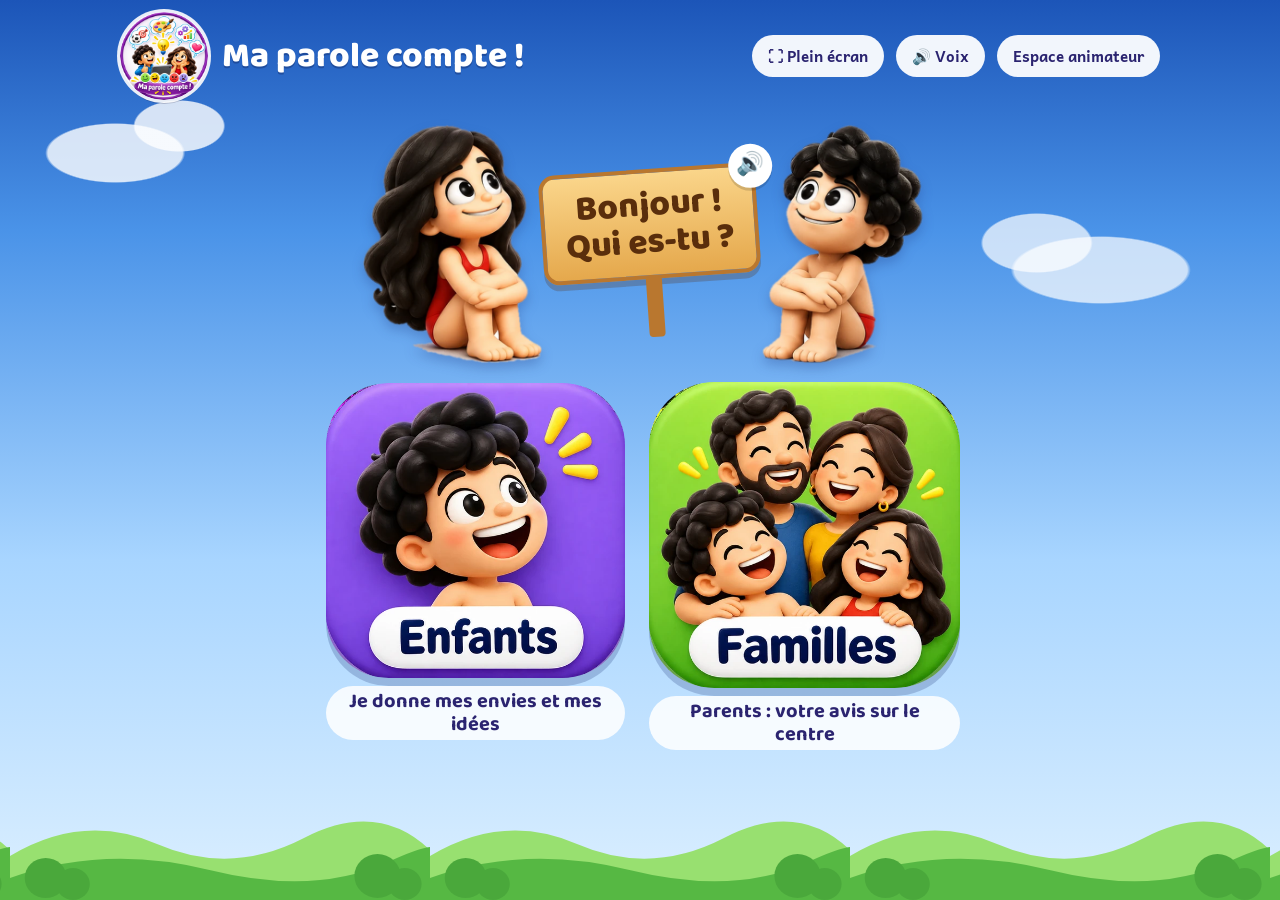
<file: index.html>
<!doctype html>
<html lang="fr">
<head>
<meta charset="utf-8">
<meta name="viewport" content="width=device-width, initial-scale=1, viewport-fit=cover">
<title>Ma parole compte !</title>
<meta name="theme-color" content="#EAF2F4">
<link rel="manifest" href="manifest.json?v=20261113h">
<link rel="icon" href="favicon-v2.png" type="image/png">
<link rel="apple-touch-icon" href="apple-touch-icon-v2.png">
<meta name="mobile-web-app-capable" content="yes">
<meta name="apple-mobile-web-app-capable" content="yes">
<link rel="preconnect" href="https://fonts.googleapis.com">
<link rel="stylesheet" href="https://fonts.googleapis.com/css2?family=Baloo+2:wght@500;700;800&family=Andika:wght@400;700&display=swap">
<link rel="stylesheet" href="style.css?v=20261118a">
</head>
<body>
<div class="wrap">
  <header class="top">
    <div class="logo"><img class="logoimg" src="img/logo.webp" alt="Ma parole compte !" width="56" height="56"><h1 id="appTitle">Ma parole compte !</h1></div>
    <span class="chip queue" id="queueChip" hidden></span>
    <button class="chip" id="fsBtn" title="Plein écran">⛶ Plein écran</button>
    <button class="chip" id="voiceBtn" aria-pressed="true" title="Lire les mots à voix haute">🔊 Voix</button>
    <button class="chip" id="adultBtn">Espace animateur</button>
  </header>
  <div class="banner" id="setupBanner" hidden></div>
  <main id="app" aria-live="polite"></main>
</div>
<div class="toast" id="toast" hidden></div>
<script src="config.js?v=20261118a"></script>
<script src="familles-data.js?v=20261118a"></script>
<script src="vendor/supabase.js?v=20261118a"></script>
<script src="vendor/qrcode.js?v=20261118a"></script>
<script src="app.js?v=20261118a"></script>
</body>
</html>
</file>
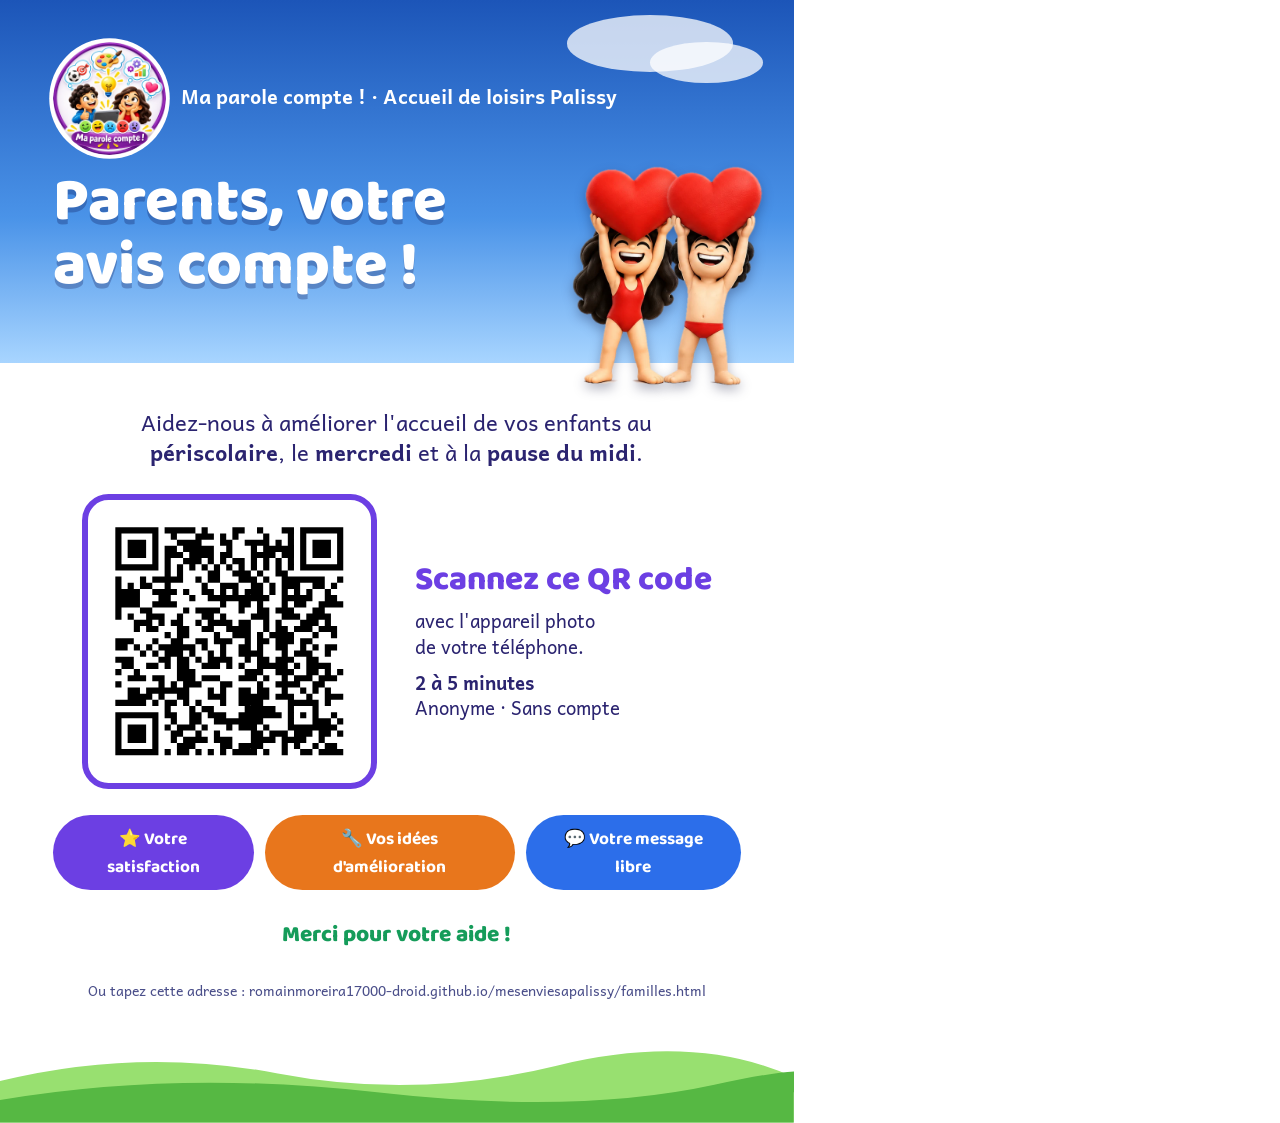
<file: affiche-familles.html>
<!doctype html><html lang="fr"><head><meta charset="utf-8"><title>Affiche Ma parole compte ! – Familles</title>
<link rel="stylesheet" href="https://fonts.googleapis.com/css2?family=Baloo+2:wght@500;700;800&family=Andika:wght@400;700&display=swap">
<style>
@page{size:A4;margin:0}
*{box-sizing:border-box}
body{margin:0;width:210mm;height:297mm;font-family:"Andika","Trebuchet MS",sans-serif;color:#2B2470;position:relative;overflow:hidden;background:#fff}
h1,h2,.d{font-family:"Baloo 2","Comic Sans MS",sans-serif;margin:0;line-height:1.05}
.sky{height:96mm;background:linear-gradient(180deg,#1C55B8,#4A93E8 60%,#A8D5FF);position:relative;padding:11mm 14mm 0}
.brand{color:#fff;font-size:15pt;font-weight:700;position:relative;z-index:1}
.sky h1{color:#fff;font-size:46pt;font-weight:800;margin-top:4mm;max-width:118mm;text-shadow:0 1.2mm 0 rgba(0,0,60,.25)}
.fox{position:absolute;right:8mm;bottom:-6mm;display:flex;align-items:flex-end}
.cloud{position:absolute;background:rgba(255,255,255,.75);border-radius:50%}
.main{padding:12mm 14mm 0;display:flex;flex-direction:column;align-items:center;gap:7mm;text-align:center}
.lead{font-size:16.5pt;line-height:1.35;max-width:165mm;margin:0}
.qrwrap{display:flex;align-items:center;gap:10mm;text-align:left}
.qr{width:78mm;height:78mm;padding:4mm;border:1.6mm solid #6C3FE3;border-radius:7mm;background:#fff;flex:none}
.qr svg{width:100%;height:100%;display:block}
.how .d{font-size:25pt;font-weight:800;color:#6C3FE3}
.how p{font-size:14pt;margin:3mm 0 0;line-height:1.35}
.chips{display:flex;gap:3mm;flex-wrap:nowrap;justify-content:center}
.chip{font-family:"Baloo 2",sans-serif;font-weight:700;font-size:13pt;padding:2.5mm 5mm;border-radius:99mm;color:#fff}
.facts{font-family:"Baloo 2",sans-serif;font-weight:800;font-size:17pt;color:#159C5A}
.url{font-size:10.5pt;color:#4B4F8A;overflow-wrap:anywhere}
.grass{position:absolute;left:0;right:0;bottom:0;height:20mm}
.grass svg{width:100%;height:100%;display:block}
</style></head><body>
<div class="sky">
  <i class="cloud" style="width:44mm;height:15mm;left:150mm;top:4mm"></i><i class="cloud" style="width:30mm;height:11mm;left:172mm;top:11mm"></i>
  <div class="brand"><img src="[data-uri]" alt="" style="width:30mm;height:30mm;border-radius:50%;background:#fff;box-shadow:0 0 0 1mm #fff;vertical-align:middle;margin-right:4mm">Ma parole compte ! · Accueil de loisirs Palissy</div>
  <h1>Parents, votre avis compte !</h1>
  <div class="fox"><img src="[data-uri]" style="height:58mm;filter:drop-shadow(0 1.5mm 1.5mm rgba(0,0,40,.3))"><img src="[data-uri]" style="height:58mm;margin-left:-6mm;filter:drop-shadow(0 1.5mm 1.5mm rgba(0,0,40,.3))"></div>
</div>
<div class="main">
  <p class="lead">Aidez-nous à améliorer l'accueil de vos enfants au <b>périscolaire</b>, le <b>mercredi</b> et à la <b>pause du midi</b>.</p>
  <div class="qrwrap"><div class="qr">
<svg width="41mm" height="41mm" version="1.1" viewBox="0 0 41 41" xmlns="http://www.w3.org/2000/svg"><rect fill="white" x="0" y="0" width="100%" height="100%"/><path d="M2,2H3V3H2zM3,2H4V3H3zM4,2H5V3H4zM5,2H6V3H5zM6,2H7V3H6zM7,2H8V3H7zM8,2H9V3H8zM10,2H11V3H10zM11,2H12V3H11zM12,2H13V3H12zM13,2H14V3H13zM14,2H15V3H14zM16,2H17V3H16zM21,2H22V3H21zM22,2H23V3H22zM25,2H26V3H25zM29,2H30V3H29zM30,2H31V3H30zM32,2H33V3H32zM33,2H34V3H33zM34,2H35V3H34zM35,2H36V3H35zM36,2H37V3H36zM37,2H38V3H37zM38,2H39V3H38zM2,3H3V4H2zM8,3H9V4H8zM11,3H12V4H11zM15,3H16V4H15zM16,3H17V4H16zM17,3H18V4H17zM19,3H20V4H19zM21,3H22V4H21zM26,3H27V4H26zM30,3H31V4H30zM32,3H33V4H32zM38,3H39V4H38zM2,4H3V5H2zM4,4H5V5H4zM5,4H6V5H5zM6,4H7V5H6zM8,4H9V5H8zM12,4H13V5H12zM13,4H14V5H13zM14,4H15V5H14zM15,4H16V5H15zM19,4H20V5H19zM20,4H21V5H20zM23,4H24V5H23zM24,4H25V5H24zM25,4H26V5H25zM26,4H27V5H26zM28,4H29V5H28zM30,4H31V5H30zM32,4H33V5H32zM34,4H35V5H34zM35,4H36V5H35zM36,4H37V5H36zM38,4H39V5H38zM2,5H3V6H2zM4,5H5V6H4zM5,5H6V6H5zM6,5H7V6H6zM8,5H9V6H8zM10,5H11V6H10zM11,5H12V6H11zM13,5H14V6H13zM14,5H15V6H14zM15,5H16V6H15zM16,5H17V6H16zM17,5H18V6H17zM20,5H21V6H20zM24,5H25V6H24zM26,5H27V6H26zM27,5H28V6H27zM28,5H29V6H28zM29,5H30V6H29zM30,5H31V6H30zM32,5H33V6H32zM34,5H35V6H34zM35,5H36V6H35zM36,5H37V6H36zM38,5H39V6H38zM2,6H3V7H2zM4,6H5V7H4zM5,6H6V7H5zM6,6H7V7H6zM8,6H9V7H8zM10,6H11V7H10zM11,6H12V7H11zM12,6H13V7H12zM14,6H15V7H14zM15,6H16V7H15zM16,6H17V7H16zM17,6H18V7H17zM19,6H20V7H19zM20,6H21V7H20zM24,6H25V7H24zM25,6H26V7H25zM26,6H27V7H26zM27,6H28V7H27zM29,6H30V7H29zM30,6H31V7H30zM32,6H33V7H32zM34,6H35V7H34zM35,6H36V7H35zM36,6H37V7H36zM38,6H39V7H38zM2,7H3V8H2zM8,7H9V8H8zM10,7H11V8H10zM13,7H14V8H13zM14,7H15V8H14zM15,7H16V8H15zM17,7H18V8H17zM19,7H20V8H19zM21,7H22V8H21zM22,7H23V8H22zM24,7H25V8H24zM26,7H27V8H26zM28,7H29V8H28zM30,7H31V8H30zM32,7H33V8H32zM38,7H39V8H38zM2,8H3V9H2zM3,8H4V9H3zM4,8H5V9H4zM5,8H6V9H5zM6,8H7V9H6zM7,8H8V9H7zM8,8H9V9H8zM10,8H11V9H10zM12,8H13V9H12zM14,8H15V9H14zM16,8H17V9H16zM18,8H19V9H18zM20,8H21V9H20zM22,8H23V9H22zM24,8H25V9H24zM26,8H27V9H26zM28,8H29V9H28zM30,8H31V9H30zM32,8H33V9H32zM33,8H34V9H33zM34,8H35V9H34zM35,8H36V9H35zM36,8H37V9H36zM37,8H38V9H37zM38,8H39V9H38zM10,9H11V10H10zM12,9H13V10H12zM17,9H18V10H17zM18,9H19V10H18zM21,9H22V10H21zM22,9H23V10H22zM23,9H24V10H23zM25,9H26V10H25zM28,9H29V10H28zM29,9H30V10H29zM2,10H3V11H2zM6,10H7V11H6zM8,10H9V11H8zM9,10H10V11H9zM10,10H11V11H10zM11,10H12V11H11zM12,10H13V11H12zM15,10H16V11H15zM17,10H18V11H17zM18,10H19V11H18zM22,10H23V11H22zM23,10H24V11H23zM24,10H25V11H24zM26,10H27V11H26zM29,10H30V11H29zM30,10H31V11H30zM31,10H32V11H31zM32,10H33V11H32zM33,10H34V11H33zM34,10H35V11H34zM35,10H36V11H35zM38,10H39V11H38zM2,11H3V12H2zM4,11H5V12H4zM6,11H7V12H6zM7,11H8V12H7zM10,11H11V12H10zM16,11H17V12H16zM19,11H20V12H19zM20,11H21V12H20zM21,11H22V12H21zM24,11H25V12H24zM25,11H26V12H25zM27,11H28V12H27zM29,11H30V12H29zM30,11H31V12H30zM31,11H32V12H31zM34,11H35V12H34zM35,11H36V12H35zM37,11H38V12H37zM2,12H3V13H2zM3,12H4V13H3zM4,12H5V13H4zM5,12H6V13H5zM8,12H9V13H8zM9,12H10V13H9zM10,12H11V13H10zM11,12H12V13H11zM13,12H14V13H13zM16,12H17V13H16zM17,12H18V13H17zM19,12H20V13H19zM21,12H22V13H21zM23,12H24V13H23zM24,12H25V13H24zM25,12H26V13H25zM27,12H28V13H27zM29,12H30V13H29zM31,12H32V13H31zM33,12H34V13H33zM36,12H37V13H36zM2,13H3V14H2zM3,13H4V14H3zM4,13H5V14H4zM5,13H6V14H5zM9,13H10V14H9zM10,13H11V14H10zM14,13H15V14H14zM17,13H18V14H17zM18,13H19V14H18zM19,13H20V14H19zM20,13H21V14H20zM21,13H22V14H21zM22,13H23V14H22zM23,13H24V14H23zM24,13H25V14H24zM25,13H26V14H25zM26,13H27V14H26zM29,13H30V14H29zM30,13H31V14H30zM31,13H32V14H31zM32,13H33V14H32zM33,13H34V14H33zM36,13H37V14H36zM37,13H38V14H37zM2,14H3V15H2zM3,14H4V15H3zM4,14H5V15H4zM5,14H6V15H5zM8,14H9V15H8zM9,14H10V15H9zM10,14H11V15H10zM11,14H12V15H11zM19,14H20V15H19zM22,14H23V15H22zM23,14H24V15H23zM25,14H26V15H25zM29,14H30V15H29zM31,14H32V15H31zM32,14H33V15H32zM35,14H36V15H35zM36,14H37V15H36zM37,14H38V15H37zM38,14H39V15H38zM2,15H3V16H2zM6,15H7V16H6zM7,15H8V16H7zM13,15H14V16H13zM15,15H16V16H15zM16,15H17V16H16zM17,15H18V16H17zM18,15H19V16H18zM22,15H23V16H22zM25,15H26V16H25zM26,15H27V16H26zM28,15H29V16H28zM29,15H30V16H29zM30,15H31V16H30zM34,15H35V16H34zM35,15H36V16H35zM2,16H3V17H2zM4,16H5V17H4zM7,16H8V17H7zM8,16H9V17H8zM9,16H10V17H9zM12,16H13V17H12zM16,16H17V17H16zM17,16H18V17H17zM19,16H20V17H19zM24,16H25V17H24zM25,16H26V17H25zM26,16H27V17H26zM29,16H30V17H29zM30,16H31V17H30zM31,16H32V17H31zM33,16H34V17H33zM34,16H35V17H34zM35,16H36V17H35zM36,16H37V17H36zM5,17H6V18H5zM6,17H7V18H6zM7,17H8V18H7zM9,17H10V18H9zM11,17H12V18H11zM12,17H13V18H12zM15,17H16V18H15zM17,17H18V18H17zM18,17H19V18H18zM19,17H20V18H19zM20,17H21V18H20zM22,17H23V18H22zM23,17H24V18H23zM26,17H27V18H26zM28,17H29V18H28zM32,17H33V18H32zM33,17H34V18H33zM34,17H35V18H34zM36,17H37V18H36zM5,18H6V19H5zM7,18H8V19H7zM8,18H9V19H8zM12,18H13V19H12zM13,18H14V19H13zM16,18H17V19H16zM17,18H18V19H17zM20,18H21V19H20zM21,18H22V19H21zM22,18H23V19H22zM23,18H24V19H23zM26,18H27V19H26zM28,18H29V19H28zM29,18H30V19H29zM31,18H32V19H31zM32,18H33V19H32zM33,18H34V19H33zM35,18H36V19H35zM36,18H37V19H36zM37,18H38V19H37zM10,19H11V20H10zM12,19H13V20H12zM13,19H14V20H13zM18,19H19V20H18zM21,19H22V20H21zM22,19H23V20H22zM23,19H24V20H23zM25,19H26V20H25zM27,19H28V20H27zM28,19H29V20H28zM29,19H30V20H29zM30,19H31V20H30zM34,19H35V20H34zM37,19H38V20H37zM2,20H3V21H2zM3,20H4V21H3zM4,20H5V21H4zM8,20H9V21H8zM11,20H12V21H11zM12,20H13V21H12zM15,20H16V21H15zM16,20H17V21H16zM18,20H19V21H18zM19,20H20V21H19zM20,20H21V21H20zM23,20H24V21H23zM25,20H26V21H25zM26,20H27V21H26zM28,20H29V21H28zM29,20H30V21H29zM30,20H31V21H30zM32,20H33V21H32zM33,20H34V21H33zM2,21H3V22H2zM3,21H4V22H3zM5,21H6V22H5zM7,21H8V22H7zM9,21H10V22H9zM10,21H11V22H10zM11,21H12V22H11zM12,21H13V22H12zM13,21H14V22H13zM14,21H15V22H14zM16,21H17V22H16zM19,21H20V22H19zM22,21H23V22H22zM23,21H24V22H23zM25,21H26V22H25zM28,21H29V22H28zM29,21H30V22H29zM32,21H33V22H32zM34,21H35V22H34zM36,21H37V22H36zM37,21H38V22H37zM6,22H7V23H6zM8,22H9V23H8zM10,22H11V23H10zM11,22H12V23H11zM12,22H13V23H12zM14,22H15V23H14zM17,22H18V23H17zM19,22H20V23H19zM22,22H23V23H22zM23,22H24V23H23zM24,22H25V23H24zM25,22H26V23H25zM29,22H30V23H29zM31,22H32V23H31zM32,22H33V23H32zM33,22H34V23H33zM36,22H37V23H36zM2,23H3V24H2zM3,23H4V24H3zM4,23H5V24H4zM9,23H10V24H9zM10,23H11V24H10zM12,23H13V24H12zM13,23H14V24H13zM15,23H16V24H15zM17,23H18V24H17zM18,23H19V24H18zM19,23H20V24H19zM20,23H21V24H20zM23,23H24V24H23zM25,23H26V24H25zM26,23H27V24H26zM28,23H29V24H28zM29,23H30V24H29zM30,23H31V24H30zM33,23H34V24H33zM34,23H35V24H34zM3,24H4V25H3zM4,24H5V25H4zM7,24H8V25H7zM8,24H9V25H8zM10,24H11V25H10zM12,24H13V25H12zM13,24H14V25H13zM16,24H17V25H16zM17,24H18V25H17zM18,24H19V25H18zM20,24H21V25H20zM22,24H23V25H22zM25,24H26V25H25zM26,24H27V25H26zM27,24H28V25H27zM28,24H29V25H28zM29,24H30V25H29zM31,24H32V25H31zM33,24H34V25H33zM34,24H35V25H34zM35,24H36V25H35zM36,24H37V25H36zM2,25H3V26H2zM5,25H6V26H5zM12,25H13V26H12zM13,25H14V26H13zM14,25H15V26H14zM23,25H24V26H23zM24,25H25V26H24zM25,25H26V26H25zM28,25H29V26H28zM29,25H30V26H29zM30,25H31V26H30zM33,25H34V26H33zM34,25H35V26H34zM36,25H37V26H36zM38,25H39V26H38zM4,26H5V27H4zM5,26H6V27H5zM6,26H7V27H6zM8,26H9V27H8zM9,26H10V27H9zM12,26H13V27H12zM13,26H14V27H13zM14,26H15V27H14zM16,26H17V27H16zM17,26H18V27H17zM18,26H19V27H18zM22,26H23V27H22zM23,26H24V27H23zM24,26H25V27H24zM26,26H27V27H26zM29,26H30V27H29zM31,26H32V27H31zM32,26H33V27H32zM33,26H34V27H33zM35,26H36V27H35zM36,26H37V27H36zM37,26H38V27H37zM2,27H3V28H2zM9,27H10V28H9zM11,27H12V28H11zM13,27H14V28H13zM14,27H15V28H14zM15,27H16V28H15zM19,27H20V28H19zM20,27H21V28H20zM25,27H26V28H25zM28,27H29V28H28zM29,27H30V28H29zM30,27H31V28H30zM31,27H32V28H31zM34,27H35V28H34zM35,27H36V28H35zM4,28H5V29H4zM5,28H6V29H5zM7,28H8V29H7zM8,28H9V29H8zM9,28H10V29H9zM10,28H11V29H10zM11,28H12V29H11zM12,28H13V29H12zM13,28H14V29H13zM17,28H18V29H17zM19,28H20V29H19zM22,28H23V29H22zM23,28H24V29H23zM25,28H26V29H25zM26,28H27V29H26zM29,28H30V29H29zM32,28H33V29H32zM34,28H35V29H34zM36,28H37V29H36zM4,29H5V30H4zM5,29H6V30H5zM6,29H7V30H6zM7,29H8V30H7zM9,29H10V30H9zM12,29H13V30H12zM13,29H14V30H13zM17,29H18V30H17zM18,29H19V30H18zM19,29H20V30H19zM22,29H23V30H22zM23,29H24V30H23zM24,29H25V30H24zM25,29H26V30H25zM26,29H27V30H26zM28,29H29V30H28zM29,29H30V30H29zM30,29H31V30H30zM33,29H34V30H33zM36,29H37V30H36zM37,29H38V30H37zM38,29H39V30H38zM2,30H3V31H2zM3,30H4V31H3zM4,30H5V31H4zM5,30H6V31H5zM6,30H7V31H6zM8,30H9V31H8zM10,30H11V31H10zM11,30H12V31H11zM13,30H14V31H13zM15,30H16V31H15zM19,30H20V31H19zM22,30H23V31H22zM23,30H24V31H23zM24,30H25V31H24zM25,30H26V31H25zM30,30H31V31H30zM31,30H32V31H31zM32,30H33V31H32zM33,30H34V31H33zM34,30H35V31H34zM36,30H37V31H36zM10,31H11V32H10zM14,31H15V32H14zM16,31H17V32H16zM17,31H18V32H17zM23,31H24V32H23zM24,31H25V32H24zM25,31H26V32H25zM26,31H27V32H26zM27,31H28V32H27zM30,31H31V32H30zM34,31H35V32H34zM2,32H3V33H2zM3,32H4V33H3zM4,32H5V33H4zM5,32H6V33H5zM6,32H7V33H6zM7,32H8V33H7zM8,32H9V33H8zM10,32H11V33H10zM11,32H12V33H11zM14,32H15V33H14zM15,32H16V33H15zM17,32H18V33H17zM18,32H19V33H18zM19,32H20V33H19zM22,32H23V33H22zM23,32H24V33H23zM24,32H25V33H24zM25,32H26V33H25zM26,32H27V33H26zM27,32H28V33H27zM28,32H29V33H28zM30,32H31V33H30zM32,32H33V33H32zM34,32H35V33H34zM37,32H38V33H37zM2,33H3V34H2zM8,33H9V34H8zM11,33H12V34H11zM14,33H15V34H14zM15,33H16V34H15zM18,33H19V34H18zM19,33H20V34H19zM20,33H21V34H20zM21,33H22V34H21zM22,33H23V34H22zM23,33H24V34H23zM24,33H25V34H24zM25,33H26V34H25zM30,33H31V34H30zM34,33H35V34H34zM35,33H36V34H35zM36,33H37V34H36zM38,33H39V34H38zM2,34H3V35H2zM4,34H5V35H4zM5,34H6V35H5zM6,34H7V35H6zM8,34H9V35H8zM10,34H11V35H10zM12,34H13V35H12zM13,34H14V35H13zM14,34H15V35H14zM16,34H17V35H16zM20,34H21V35H20zM22,34H23V35H22zM23,34H24V35H23zM24,34H25V35H24zM26,34H27V35H26zM30,34H31V35H30zM31,34H32V35H31zM32,34H33V35H32zM33,34H34V35H33zM34,34H35V35H34zM35,34H36V35H35zM36,34H37V35H36zM37,34H38V35H37zM2,35H3V36H2zM4,35H5V36H4zM5,35H6V36H5zM6,35H7V36H6zM8,35H9V36H8zM11,35H12V36H11zM12,35H13V36H12zM15,35H16V36H15zM18,35H19V36H18zM24,35H25V36H24zM25,35H26V36H25zM27,35H28V36H27zM28,35H29V36H28zM29,35H30V36H29zM31,35H32V36H31zM32,35H33V36H32zM33,35H34V36H33zM35,35H36V36H35zM36,35H37V36H36zM38,35H39V36H38zM2,36H3V37H2zM4,36H5V37H4zM5,36H6V37H5zM6,36H7V37H6zM8,36H9V37H8zM11,36H12V37H11zM13,36H14V37H13zM14,36H15V37H14zM15,36H16V37H15zM16,36H17V37H16zM18,36H19V37H18zM19,36H20V37H19zM20,36H21V37H20zM24,36H25V37H24zM25,36H26V37H25zM26,36H27V37H26zM27,36H28V37H27zM29,36H30V37H29zM30,36H31V37H30zM31,36H32V37H31zM32,36H33V37H32zM35,36H36V37H35zM2,37H3V38H2zM8,37H9V38H8zM12,37H13V38H12zM13,37H14V38H13zM14,37H15V38H14zM19,37H20V38H19zM20,37H21V38H20zM22,37H23V38H22zM23,37H24V38H23zM24,37H25V38H24zM25,37H26V38H25zM29,37H30V38H29zM31,37H32V38H31zM34,37H35V38H34zM36,37H37V38H36zM37,37H38V38H37zM2,38H3V39H2zM3,38H4V39H3zM4,38H5V39H4zM5,38H6V39H5zM6,38H7V39H6zM7,38H8V39H7zM8,38H9V39H8zM10,38H11V39H10zM12,38H13V39H12zM13,38H14V39H13zM15,38H16V39H15zM17,38H18V39H17zM19,38H20V39H19zM21,38H22V39H21zM22,38H23V39H22zM23,38H24V39H23zM24,38H25V39H24zM26,38H27V39H26zM29,38H30V39H29zM32,38H33V39H32zM33,38H34V39H33zM35,38H36V39H35zM36,38H37V39H36zM37,38H38V39H37zM38,38H39V39H38z" id="qr-path" fill="#000000" fill-opacity="1" fill-rule="nonzero" stroke="none"/></svg></div>
    <div class="how"><div class="d">Scannez ce QR code</div><p>avec l'appareil photo<br>de votre téléphone.</p><p><b>2 à 5 minutes</b><br>Anonyme · Sans compte</p></div></div>
  <div class="chips"><span class="chip" style="background:#6C3FE3">⭐ Votre satisfaction</span><span class="chip" style="background:#E8761C">🔧 Vos idées d'amélioration</span><span class="chip" style="background:#2C6EEA">💬 Votre message libre</span></div>
  <div class="facts">Merci pour votre aide !</div>
  <div class="url">Ou tapez cette adresse : romainmoreira17000-droid.github.io/mesenviesapalissy/familles.html</div>
</div>
<div class="grass"><svg viewBox="0 0 400 40" preserveAspectRatio="none"><path d="M0 18 Q70 0 140 14 T280 10 T400 16 V40 H0Z" fill="#98E070"/><path d="M0 28 Q90 12 190 24 T360 20 T400 24 V40 H0Z" fill="#56B843"/></svg></div>
</body></html>
</file>
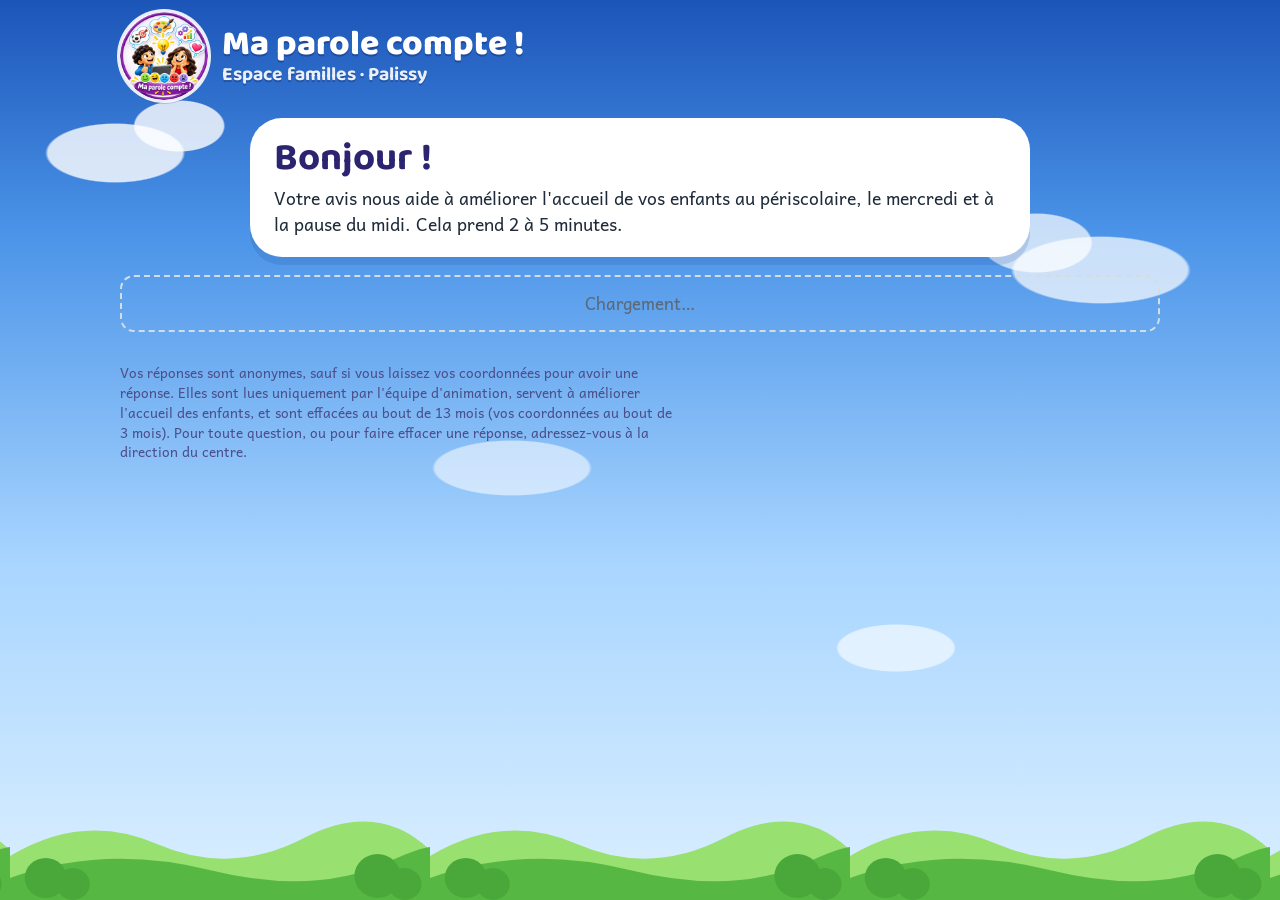
<file: familles.html>
<!doctype html>
<html lang="fr">
<head>
<meta charset="utf-8">
<meta name="viewport" content="width=device-width, initial-scale=1, viewport-fit=cover">
<title>Espace familles · Ma parole compte !</title>
<meta name="theme-color" content="#EAF2F4">
<link rel="manifest" href="manifest.json?v=20261113h">
<link rel="icon" href="favicon-v2.png" type="image/png">
<link rel="apple-touch-icon" href="apple-touch-icon-v2.png">
<link rel="preconnect" href="https://fonts.googleapis.com">
<link rel="stylesheet" href="https://fonts.googleapis.com/css2?family=Baloo+2:wght@500;700;800&family=Andika:wght@400;700&display=swap">
<link rel="stylesheet" href="style.css?v=20261118a">
</head>
<body class="fam">
<div class="wrap">
  <header class="top">
    <div class="logo"><img class="logoimg" src="img/logo.webp" alt="Ma parole compte !" width="56" height="56"><h1 id="famTitle">Espace familles</h1></div>
  </header>
  <div class="banner" id="setupBanner" hidden></div>
  <main id="app" aria-live="polite"></main>
  <p class="muted fam-foot">Vos réponses sont anonymes, sauf si vous laissez vos coordonnées pour avoir une réponse. Elles sont lues uniquement par l'équipe d'animation, servent à améliorer l'accueil des enfants, et sont effacées au bout de 13 mois (vos coordonnées au bout de 3 mois). Pour toute question, ou pour faire effacer une réponse, adressez-vous à la direction du centre.</p>
</div>
<div class="toast" id="toast" hidden></div>
<script src="config.js?v=20261118a"></script>
<script src="familles-data.js?v=20261118a"></script>
<script src="vendor/supabase.js?v=20261118a"></script>
<script src="familles.js?v=20261118a"></script>
</body>
</html>
</file>
<file: style.css>
/* Mes Envies — un écran à gros boutons à la fois pour les enfants, 4 portes après la classe, et un espace animateur à onglets. */
:root{
  --bg:#EAF2F4; --surface:#FFFFFF; --ink:#1F2B3A; --muted:#5A6878; --line:#D3DEE4;
  --peri:#F08A24; --peri-soft:#FDE9D4;
  --mer:#2E9E6A; --mer-soft:#D7F0E3;
  --midi:#2F7FD0; --midi-soft:#D9E8F8;
  --mat:#E25C7A; --mat-soft:#FBE0E6;
  --elem:#6A5ACD; --elem-soft:#E5E1F8;
  --sel:#FFD23F; --ok:#2E9E6A; --warn:#C0392B;
  --display:"Baloo 2", "Comic Sans MS", system-ui, sans-serif;
  --body:"Andika", "Trebuchet MS", system-ui, sans-serif;
  --r:22px;
}
:root{color-scheme:light}
*{box-sizing:border-box}
[hidden]{display:none!important}
html{-webkit-text-size-adjust:100%}
body{margin:0}
body{background:var(--bg);color:var(--ink);font-family:var(--body);font-size:17px;line-height:1.45;
  padding-left:max(16px,env(safe-area-inset-left,0px));padding-right:max(16px,env(safe-area-inset-right,0px));padding-block:12px 40px}
.wrap{max-width:1040px;margin:0 auto;display:flex;flex-direction:column;gap:18px}
button{font:inherit;color:inherit;cursor:pointer;border:none;background:none}
button:focus-visible,input:focus-visible,select:focus-visible,textarea:focus-visible{outline:4px solid var(--sel);outline-offset:3px}
h1,h2,h3{font-family:var(--display);text-wrap:balance;margin:0;line-height:1.1}
header.top{display:flex;align-items:center;gap:12px;flex-wrap:wrap}
.logo{display:flex;align-items:center;gap:10px;margin-right:auto}
.logo .sun{width:44px;height:44px;border-radius:50%;background:conic-gradient(var(--peri) 0 33%,var(--mer) 0 66%,var(--midi) 0);display:grid;place-items:center}
.logo .sun span{width:26px;height:26px;border-radius:50%;background:var(--bg)}
.logo h1{font-size:1.6rem;font-weight:800}
.chip{display:inline-flex;align-items:center;gap:6px;padding:8px 14px;border-radius:999px;background:var(--surface);border:2px solid var(--line);font-weight:700;font-size:.95rem}
.chip[aria-pressed="true"]{border-color:var(--ink)}
.banner{padding:12px 16px;border-radius:14px;background:var(--peri-soft);border:2px solid var(--peri);font-size:.95rem}

/* ---------- décor : ciel, nuages, herbe ---------- */
:root{--sky1:#1C55B8;--sky2:#4A93E8;--sky3:#A8D5FF;--sky4:#E3F3FF;--indigo:#2B2470;--indigo-soft:#4B4F8A}
html{min-height:100%;background:var(--sky4)}
body{min-height:100vh;padding-bottom:120px;
  background:linear-gradient(180deg,var(--sky1) 0,var(--sky2) 230px,var(--sky3) 560px,var(--sky4) 950px) no-repeat,var(--sky4)}
body::before{content:"";position:fixed;inset:0;pointer-events:none;z-index:0;
  background:
    radial-gradient(70px 30px at 9% 17%,rgba(255,255,255,.8) 96%,transparent),
    radial-gradient(46px 26px at 14% 14%,rgba(255,255,255,.8) 96%,transparent),
    radial-gradient(90px 34px at 86% 30%,rgba(255,255,255,.7) 96%,transparent),
    radial-gradient(56px 30px at 81% 27%,rgba(255,255,255,.7) 96%,transparent),
    radial-gradient(80px 28px at 40% 52%,rgba(255,255,255,.55) 96%,transparent),
    radial-gradient(60px 24px at 70% 72%,rgba(255,255,255,.6) 96%,transparent)}
body::after{content:"";position:fixed;left:0;right:0;bottom:0;height:96px;pointer-events:none;z-index:0;
  background:url("data:image/svg+xml,%3Csvg xmlns='http://www.w3.org/2000/svg' viewBox='0 0 400 96' preserveAspectRatio='none'%3E%3Cpath d='M0 52 Q70 8 140 40 T280 34 T400 46 V96 H0Z' fill='%2398E070'/%3E%3Cpath d='M0 74 Q90 40 190 66 T360 58 T400 66 V96 H0Z' fill='%2356B843'/%3E%3Ccircle cx='34' cy='74' r='20' fill='%234AA83B'/%3E%3Ccircle cx='60' cy='80' r='16' fill='%234AA83B'/%3E%3Ccircle cx='350' cy='72' r='22' fill='%234AA83B'/%3E%3Ccircle cx='376' cy='80' r='16' fill='%234AA83B'/%3E%3C/svg%3E") repeat-x bottom/420px 96px}
.wrap{position:relative;z-index:1}
header.top .logo h1{color:#fff;text-shadow:0 2px 0 rgba(0,0,40,.25)}
.logo .sun span{background:var(--sky1)}
header.top .chip{background:rgba(255,255,255,.94);border-color:transparent;color:var(--indigo)}
.adminbar .muted{color:#fff}

/* ---------- écrans enfants ---------- */
.kid{max-width:780px;margin-inline:auto;width:100%}
.topnav{display:grid;grid-template-columns:56px 1fr 56px;align-items:center;gap:10px}
.round{width:54px;height:54px;border-radius:50%;background:#fff;color:var(--indigo);font-size:1.7rem;font-weight:800;display:grid;place-items:center;box-shadow:0 4px 0 rgba(20,40,110,.25)}
.dots{display:flex;align-items:center;justify-content:center}
.dots i{width:22px;height:22px;border-radius:50%;border:3px solid #fff;display:block;background:rgba(255,255,255,.25)}
.dots i.on{background:#8B6BFF}
.dots b{width:22px;height:3px;background:#fff;display:block}
.classchip{justify-self:end;background:#fff;color:var(--indigo);font-family:var(--display);font-weight:800;font-size:1.1rem;border-radius:999px;padding:6px 12px;box-shadow:0 4px 0 rgba(20,40,110,.2)}
.q{position:relative;display:flex;align-items:center;gap:12px;background:#fff;border-radius:46px;padding:18px 24px;margin-top:22px;box-shadow:0 8px 0 rgba(30,70,150,.16)}
.q::before,.q::after{content:"";position:absolute;background:#fff;border-radius:50%;z-index:0}
.q::before{width:84px;height:84px;top:-26px;left:16%}
.q::after{width:118px;height:118px;top:-40px;left:44%}
.q>*{position:relative;z-index:1}
.q h2{font-size:clamp(1.6rem,4.6vw,2.4rem);font-weight:800;color:var(--indigo)}
.q .qsub{color:var(--indigo-soft);font-size:1.1rem;margin-top:2px}
.q .qico{font-size:3rem;line-height:1;flex:none}
.q .foxpeek{position:absolute;right:-8px;top:-70px;width:120px;z-index:2}
.q.withfox{padding-right:120px}
.speak{width:50px;height:50px;border-radius:50%;background:#EEF0FF;border:none;font-size:1.4rem;display:grid;place-items:center;flex:none}
.grid{display:grid;gap:14px}
.big{border-radius:var(--r);background:var(--surface);border:4px solid transparent;padding:18px 12px;display:flex;flex-direction:column;align-items:center;justify-content:center;gap:6px;min-height:120px;
  box-shadow:0 6px 0 rgba(20,40,110,.16);transition:transform .12s ease;color:var(--indigo)}
.big:active{transform:translateY(4px);box-shadow:0 2px 0 rgba(20,40,110,.16)}
.big .lbl{font-family:var(--display);font-weight:800;font-size:2.2rem;line-height:1}
.big .sub{font-size:.95rem;text-align:center;opacity:.9}

/* accueil : renard + panneau */
.hero{position:relative;display:flex;align-items:flex-end;justify-content:center;gap:0;min-height:230px;margin-top:6px}
.hero .fox{width:min(230px,48vw);flex:none}
.sign{position:relative;align-self:center;margin-bottom:40px;transform:rotate(-4deg);background:linear-gradient(180deg,#FAD58A,#E5A84C);border:4px solid #B9772F;border-radius:16px;padding:14px 20px;
  font-family:var(--display);font-weight:800;color:#5A2E0C;font-size:clamp(1.5rem,5vw,2.2rem);line-height:1.05;text-align:center;box-shadow:0 6px 0 rgba(90,46,12,.25)}
.sign::after{content:"";position:absolute;left:50%;bottom:-62px;width:16px;height:60px;background:#B9772F;transform:translateX(-50%);border-radius:0 0 4px 4px;z-index:-1}
.sign .speak{position:absolute;right:-22px;top:-22px;width:44px;height:44px;background:#fff;box-shadow:0 3px 0 rgba(0,0,0,.15);transform:rotate(4deg)}

/* grandes cartes horizontales : accueil, portes, moments (et portes de l'espace familles) */
.hub,.choose,.moments{grid-template-columns:1fr;max-width:780px;width:100%;margin-inline:auto}
.door,.who,.moment{display:grid;grid-template-columns:auto minmax(0,1fr) auto;grid-template-rows:auto auto;column-gap:16px;row-gap:2px;align-items:center;text-align:left;
  min-height:122px;padding:16px 18px;border-radius:32px;border:4px solid rgba(255,255,255,.8);text-decoration:none;
  box-shadow:0 7px 0 rgba(20,40,110,.18),inset 0 -6px 0 rgba(0,0,0,.08)}
.door .pic,.who .pic,.moment .pic{grid-row:1/3;font-size:3.6rem;line-height:1;width:86px;height:86px;display:grid;place-items:center}
.who .pic{background:#fff;border-radius:50%;font-size:3.1rem;box-shadow:0 4px 0 rgba(0,0,0,.1)}
.who .pic.duo{font-size:2.3rem;letter-spacing:-.2em;text-indent:-.2em}
.door .lbl,.who .lbl,.moment .lbl{grid-column:2;align-self:end;font-size:clamp(1.6rem,4.6vw,2.1rem);color:inherit;text-align:left}
.door .sub,.who .sub,.moment .sub{grid-column:2;align-self:start;font-size:1.05rem;color:inherit;text-align:left;opacity:.92}
.door::after,.who::after,.moment::after{content:"➜";grid-column:3;grid-row:1/3;width:50px;height:50px;border-radius:50%;background:#fff;color:var(--c,#6C3FE3);display:grid;place-items:center;font-size:1.4rem;font-weight:800}
.door.env,.who.kids{background:linear-gradient(135deg,#B095FF,#6C3FE3);color:#fff;--c:#6C3FE3}
.who.fams{background:linear-gradient(135deg,#55D68F,#159C5A);color:#fff;--c:#159C5A}
.door.ame{background:linear-gradient(135deg,#FFDA7A,#FF9A2E);color:#6E2A0B;--c:#E8761C}
.door.exp{background:linear-gradient(135deg,#A6EE86,#3DBB4E);color:#0E4A20;--c:#2F9B45}
.door.lib{background:linear-gradient(135deg,#7BBDFF,#2C6EEA);color:#fff;--c:#2C6EEA}
.moment.peri{background:linear-gradient(135deg,#FFF6C8,#FFD66A);color:#9C3A0C;--c:#E8761C}
.moment.mer{background:linear-gradient(135deg,#E6FBD6,#A6E58A);color:#1B6129;--c:#2F9B45}
.moment.midi{background:linear-gradient(135deg,#E6F0FF,#A9C8FF);color:#1C3A88;--c:#2C6EEA}
@media (max-width:520px){.door,.who,.moment{column-gap:12px;padding:14px;min-height:108px}.door .pic,.who .pic,.moment .pic{width:64px;height:64px;font-size:2.8rem}.who .pic{font-size:2.4rem}.who .pic.duo{font-size:1.8rem}.door::after,.who::after,.moment::after{width:42px;height:42px;font-size:1.2rem}}

/* classes */
.cyc{border-radius:32px;padding:16px;display:flex;flex-direction:column;gap:12px;border:4px solid rgba(255,255,255,.75);box-shadow:0 6px 0 rgba(20,40,110,.12)}
.cyc.mat{background:linear-gradient(180deg,#FFE6F0,#FFD1E2)}
.cyc.elem{background:linear-gradient(180deg,#F0EBFF,#DCD2FF)}
.cycle-title{font-family:var(--display);font-weight:800;font-size:1.5rem;margin:0}
.cyc.mat .cycle-title{color:#B21F55} .cyc.elem .cycle-title{color:#4B2BB8}
.classes{grid-template-columns:repeat(auto-fill,minmax(130px,1fr))}
.big.mat,.big.elem{min-height:104px;color:#fff;border-color:rgba(255,255,255,.5)}
.big.mat{background:linear-gradient(180deg,#FF93B1,#E2466F);box-shadow:0 6px 0 #B52B53}
.big.elem{background:linear-gradient(180deg,#AC90FF,#6B45E6);box-shadow:0 6px 0 #4C2BBE}
.big.mat .lbl,.big.elem .lbl{color:#fff}
.big.mat .sub,.big.elem .sub{color:#fff}

/* activités, thèmes, humeur */
.acts{grid-template-columns:repeat(auto-fill,minmax(150px,1fr))}
.act,.tag,.mood{position:relative;background:#fff;border-color:#E7E1FF;box-shadow:0 6px 0 #CFC6F5}
.act{min-height:150px;padding:14px 10px}
.act .pic{font-size:3.4rem;line-height:1}
.act .name,.tag .name,.mood .name{font-family:var(--display);font-weight:700;font-size:1.2rem;text-align:center;line-height:1.1;color:var(--indigo)}
.act[aria-pressed="true"],.tag[aria-pressed="true"],.mood[aria-pressed="true"]{border-color:#7C4DFF;background:#F6F2FF}
.act .badge,.tag .badge{position:absolute;top:-10px;right:-10px;width:38px;height:38px;border-radius:50%;background:#7C4DFF;color:#fff;border:3px solid #fff;font-family:var(--display);font-weight:800;font-size:1.2rem;display:none;place-items:center}
.act[aria-pressed="true"] .badge,.tag[aria-pressed="true"] .badge{display:grid}
.tags{grid-template-columns:repeat(auto-fill,minmax(140px,1fr))}
.tag{min-height:112px;padding:12px 8px}
.tag .pic{font-size:2.6rem;line-height:1}
.tag .name{font-size:1.05rem}
.count{font-family:var(--display);font-weight:800;font-size:1.5rem;color:var(--indigo);font-variant-numeric:tabular-nums}
.bar{display:flex;gap:12px;flex-wrap:wrap;align-items:center;justify-content:space-between;position:sticky;bottom:0;z-index:3;
  padding-block:22px calc(14px + env(safe-area-inset-bottom,0px));background:linear-gradient(180deg,rgba(227,243,255,0),rgba(227,243,255,.95) 40%)}
.go{font-family:var(--display);font-weight:800;font-size:1.5rem;padding:12px 28px;border-radius:999px;color:#fff;border:3px solid #fff;
  background:linear-gradient(180deg,#9F80FF,#6A3FE0);box-shadow:0 6px 0 #4A26B8}
.go:disabled{opacity:.45;cursor:not-allowed}
.back{font-family:var(--display);font-weight:700;font-size:1.2rem;padding:10px 20px;border-radius:999px;background:#fff;color:var(--indigo);border:3px solid #E4E0FF;box-shadow:0 4px 0 rgba(20,40,110,.15)}
.moods{grid-template-columns:repeat(3,1fr);max-width:620px}
.mood{min-height:130px}
.mood .pic{font-size:3.6rem}
.idea{display:flex;flex-direction:column;gap:8px;max-width:760px;background:#fff;border-radius:26px;padding:16px 18px;box-shadow:0 6px 0 rgba(20,40,110,.12)}
.idea label,.idea .lab{font-family:var(--display);font-weight:700;font-size:1.3rem;color:var(--indigo)}
.idea small{color:var(--muted)}
.mini{display:flex;gap:8px;flex-wrap:wrap}
.mini .chip{font-size:1.05rem;padding:10px 16px;border-color:#E4E0FF}
.mini .chip[aria-pressed="true"]{background:#7C4DFF;border-color:#7C4DFF;color:#fff}
textarea,input,select{font:inherit;color:var(--ink);background:var(--surface);border:3px solid var(--line);border-radius:14px;padding:12px}
textarea{min-height:100px;resize:vertical;font-size:1.2rem}
.draw{display:flex;flex-direction:column;gap:10px;max-width:760px;background:#fff;border-radius:26px;padding:16px 18px;box-shadow:0 6px 0 rgba(20,40,110,.12)}
.draw .idea{padding:0;box-shadow:none;background:none}
.draw canvas{width:100%;max-width:100%;aspect-ratio:3/2;background:#fff;border:3px solid #E4E0FF;border-radius:18px;touch-action:none;cursor:crosshair;display:block}
.pens{display:flex;gap:8px;flex-wrap:wrap;align-items:center}
.pen{width:44px;height:44px;border-radius:50%;border:4px solid #fff;box-shadow:0 0 0 2px var(--line)}
.pen[aria-pressed="true"]{box-shadow:0 0 0 4px var(--indigo)}
.pens .chip[aria-pressed="true"]{background:#7C4DFF;border-color:#7C4DFF;color:#fff}

/* écran Bravo */
body[data-scene="merci"]{background:linear-gradient(180deg,#4A22C4 0,#7B4DFF 45%,#B79BFF 85%,#D9CCFF) fixed}
.bunting{display:block;width:100%;height:56px}
.merci{position:relative;display:flex;flex-direction:column;align-items:center;text-align:center;gap:10px;padding-block:6px 20px}
.bravo{position:relative;background:#fff;border-radius:60px;padding:26px 34px 22px;max-width:560px;margin-top:30px;box-shadow:0 8px 0 rgba(40,10,120,.2)}
.bravo::before,.bravo::after{content:"";position:absolute;background:#fff;border-radius:50%;z-index:0}
.bravo::before{width:110px;height:110px;top:-40px;left:14%}
.bravo::after{width:150px;height:150px;top:-58px;right:12%}
.bravo>*{position:relative;z-index:1}
.bravo h2{font-size:clamp(3rem,11vw,4.6rem);font-weight:800;background:linear-gradient(180deg,#7B4DFF,#3E1BB0);-webkit-background-clip:text;background-clip:text;color:transparent}
.bravo p{margin:4px 0 0;font-family:var(--display);font-weight:700;font-size:clamp(1.3rem,4vw,1.7rem);color:var(--indigo);line-height:1.2}
.merci .fox{width:min(250px,60vw);animation:hop 1s ease-in-out infinite alternate}
.stars-deco{position:absolute;inset:0;pointer-events:none}
.stars-deco span{position:absolute;color:#FFD84A;font-size:2rem;text-shadow:0 2px 0 rgba(0,0,0,.12)}
.home-btn{display:inline-flex;align-items:center;gap:10px;font-family:var(--display);font-weight:800;font-size:1.5rem;color:#4A26B8;background:#fff;border-radius:999px;padding:14px 30px;border:3px solid #E4E0FF;box-shadow:0 6px 0 rgba(40,10,120,.25)}
.merci .later{color:#fff;font-weight:700;text-decoration:underline;font-size:1.05rem}
.merci .note{color:rgba(255,255,255,.92);margin:0}
@keyframes hop{to{transform:translateY(-12px) rotate(-3deg)}}
@media (prefers-reduced-motion:reduce){.merci .fox{animation:none}.big{transition:none}}
@media (max-width:560px){.q.withfox{padding-right:96px}.q .foxpeek{width:96px;top:-54px}.hero{min-height:190px}.sign{margin-bottom:30px}}

/* ---------- espace animateur ---------- */
.panel{background:var(--surface);border-radius:18px;border:2px solid var(--line);padding:18px;display:flex;flex-direction:column;gap:14px;min-width:0}
.tabs{display:flex;gap:8px;flex-wrap:wrap}
.filters{display:flex;gap:12px;flex-wrap:wrap;align-items:end}
.filters label{display:flex;flex-direction:column;gap:4px;font-size:.85rem;color:var(--muted);font-weight:700;letter-spacing:.03em;text-transform:uppercase}
.filters select{padding:8px 10px;border-width:2px;font-size:1rem}
.kpis{display:grid;grid-template-columns:repeat(auto-fit,minmax(150px,1fr));gap:12px}
.kpi{border-radius:14px;background:var(--bg);padding:12px 14px}
.kpi b{display:block;font-family:var(--display);font-size:2rem;line-height:1;font-variant-numeric:tabular-nums}
.kpi span{color:var(--muted);font-size:.9rem}
.cols{display:grid;grid-template-columns:minmax(0,3fr) minmax(0,2fr);gap:18px}
.cols.even{grid-template-columns:minmax(0,1fr) minmax(0,1fr)}
@media (max-width:800px){.cols,.cols.even{grid-template-columns:minmax(0,1fr)}}
.rank{display:flex;flex-direction:column;gap:8px}
.rk{display:grid;grid-template-columns:2rem minmax(0,9rem) minmax(0,1fr) 3.2rem;gap:10px;align-items:center;font-size:.98rem}
.rk .e{font-size:1.4rem;text-align:center}
.rk .n{overflow-wrap:anywhere}
.rk .track{height:18px;border-radius:9px;background:var(--bg);overflow:hidden}
.rk .fill{display:block;height:100%;border-radius:9px;background:var(--elem)}
.rk .v{text-align:right;font-variant-numeric:tabular-nums;font-weight:700}
.rk .v small{display:block;font-weight:400;color:var(--muted);font-size:.78rem}
.empty{color:var(--muted);padding:14px;border:2px dashed var(--line);border-radius:14px;text-align:center}
.tbl{overflow-x:auto}
table{border-collapse:collapse;width:100%;font-variant-numeric:tabular-nums}
th,td{padding:8px 10px;border-bottom:1px solid var(--line);text-align:center}
th:first-child,td:first-child{text-align:left}
th{font-size:.82rem;text-transform:uppercase;letter-spacing:.04em;color:var(--muted)}
.moodbar{display:flex;height:26px;border-radius:13px;overflow:hidden;background:var(--bg)}
.moodbar div{display:grid;place-items:center;font-size:.85rem;font-weight:700;color:#1F2B3A}
.btn{padding:9px 16px;border-radius:12px;border:2px solid var(--line);background:var(--surface);font-weight:700}
.btn.primary{background:var(--ink);color:var(--bg);border-color:var(--ink)}
.btn.danger{border-color:var(--warn);color:var(--warn)}
.btn.small{padding:4px 10px;font-size:.85rem}
.confirm{display:flex;gap:10px;flex-wrap:wrap;align-items:center;padding:12px;border-radius:12px;border:2px solid var(--warn)}
.pcards{display:grid;grid-template-columns:repeat(auto-fill,minmax(250px,1fr));gap:12px}
.pcard{background:var(--bg);border-radius:14px;padding:12px;display:flex;flex-direction:column;gap:8px;min-width:0}
.pcard img{border-radius:10px;background:#fff;width:100%;max-width:100%;aspect-ratio:3/2;object-fit:contain}
.pcard .meta{font-size:.85rem;color:var(--muted);display:flex;gap:6px;flex-wrap:wrap;align-items:center}
.pcard .txt{overflow-wrap:anywhere;font-size:1.05rem;white-space:pre-wrap}
.pcard .tg{display:flex;gap:6px;flex-wrap:wrap}
.pcard .tg span{font-size:.85rem;padding:2px 8px;border-radius:999px;background:var(--surface);border:1px solid var(--line)}
.pcard .foot{display:flex;justify-content:flex-end;gap:6px;margin-top:auto}
.pill{font-weight:700;padding:2px 10px;border-radius:999px;color:#1F2B3A;font-size:.85rem}
.actlist{display:flex;flex-wrap:wrap;gap:8px}
.actlist .chip{cursor:pointer}
.actlist .chip.off{opacity:.45;text-decoration:line-through}
.addrow{display:flex;gap:8px;flex-wrap:wrap}
.addrow input{padding:8px 10px;border-width:2px}
.addrow input.emo{width:4.5rem;text-align:center}
.pin{display:flex;flex-direction:column;align-items:center;gap:14px;padding-block:20px}
.pin .dots{display:flex;gap:12px}
.pin .dots i{width:20px;height:20px;border-radius:50%;border:3px solid var(--ink)}
.pin .dots i.on{background:var(--ink)}
.pad{display:grid;grid-template-columns:repeat(3,72px);gap:10px}
.pad button{height:64px;border-radius:16px;background:var(--surface);border:2px solid var(--line);font-family:var(--display);font-weight:700;font-size:1.6rem}
.muted{color:var(--muted)}
.toast{position:fixed;left:50%;bottom:calc(20px + env(safe-area-inset-bottom,0px));transform:translateX(-50%);background:var(--ink);color:var(--bg);padding:12px 20px;border-radius:999px;font-weight:700;z-index:20;max-width:calc(100% - 32px);text-align:center}

/* ---------- connexion animateur et file d'attente ---------- */
.login{display:flex;flex-direction:column;gap:12px;max-width:420px;margin:0 auto;width:100%}
.login label{display:flex;flex-direction:column;gap:4px;font-weight:700}
.login input{border-width:2px}
.login .err{color:var(--warn);font-weight:700;min-height:1.4em}
.queue{font-size:.85rem}
.adminbar{display:flex;gap:8px;flex-wrap:wrap;align-items:center;justify-content:space-between}

/* ---------- espace familles ---------- */
a.big,a.go,a.back,a.chip{text-decoration:none;color:inherit}
a.go{color:#fff}
.fam-intro{display:flex;flex-direction:column;gap:6px;max-width:780px;width:100%;margin-inline:auto;background:#fff;border-radius:32px;padding:20px 24px;box-shadow:0 8px 0 rgba(30,70,150,.16)}
.fam-intro h2{color:var(--indigo)}
.fam-intro h2{font-size:clamp(1.8rem,5vw,2.4rem)}
.fam-intro p{margin:0;font-size:1.1rem}
.fam-foot{font-size:.85rem;max-width:70ch;color:var(--indigo-soft)}
.fam .idea .lab{font-size:1.15rem}
.fam-grid{gap:4px}
.fam-legend{display:flex;flex-wrap:wrap;gap:6px 14px;font-size:.85rem;color:var(--muted);padding-bottom:6px}
.fam-row{display:flex;flex-wrap:wrap;align-items:center;justify-content:space-between;gap:8px 16px;padding-block:10px;border-top:1px solid var(--line)}
.fam-q{flex:1 1 220px;min-width:0;font-weight:700}
.fam-faces{display:flex;gap:6px}
.face{width:46px;height:46px;border-radius:50%;font-size:1.5rem;background:var(--bg);border:3px solid transparent;display:grid;place-items:center;line-height:1}
.face.na{font-size:1.1rem;font-weight:700;color:var(--muted)}
.face[aria-pressed="true"]{border-color:var(--ink);background:color-mix(in srgb,var(--sel) 35%,var(--surface))}
.fam-contact input{border-width:2px;max-width:420px}
.famlink{display:flex;gap:10px;flex-wrap:wrap;align-items:center}
.stack{display:flex;height:22px;border-radius:11px;overflow:hidden;background:var(--bg);min-width:0}
.stack div{height:100%}
.srow{display:grid;grid-template-columns:minmax(0,14rem) minmax(0,1fr) 3.4rem;gap:10px;align-items:center;font-size:.95rem}
.srow .v{text-align:right;font-weight:700;font-variant-numeric:tabular-nums}
@media (max-width:560px){.srow{grid-template-columns:minmax(0,1fr) 3.4rem}.srow .stack{grid-column:1/-1;grid-row:2}}
.qr{width:160px;height:160px;background:#fff;padding:8px;border-radius:12px}
a.btn{color:inherit;text-decoration:none;display:inline-flex;align-items:center}
@media (max-width:520px){.bar{flex-wrap:nowrap;gap:8px}.bar .go{font-size:1.2rem;padding:10px 18px}.bar .back{font-size:1.05rem;padding:8px 14px}.count{font-size:1.2rem}}
.prec{display:flex;flex-wrap:wrap;align-items:center;gap:8px;margin-top:6px;font-weight:700;color:var(--indigo)}
.prec input{flex:1 1 220px;min-width:0;border-width:2px;padding:8px 10px}

/* ---------- espace émotions ---------- */
.door.emo{background:linear-gradient(135deg,#FFB3CF,#F0508A);color:#fff;--c:#E23D7A}
.emos{grid-template-columns:repeat(auto-fill,minmax(150px,1fr))}
.emocard{position:relative;min-height:150px;background:var(--emo);border-color:rgba(255,255,255,.8);box-shadow:0 6px 0 rgba(20,40,110,.14)}
.emocard .pic{font-size:3.8rem;line-height:1}
.emocard .name{font-family:var(--display);font-weight:800;font-size:1.25rem;color:var(--indigo)}
.emocard[aria-pressed="true"]{border-color:#7C4DFF;transform:scale(1.03)}
.emocard .badge{position:absolute;top:-10px;right:-10px;width:38px;height:38px;border-radius:50%;background:#7C4DFF;color:#fff;border:3px solid #fff;font-family:var(--display);font-weight:800;display:none;place-items:center}
.emocard[aria-pressed="true"] .badge{display:grid}
.inten{grid-template-columns:repeat(2,minmax(0,1fr));max-width:420px}
.bravo .soft{font-size:clamp(1.05rem,3.4vw,1.25rem);color:var(--indigo-soft);margin-top:10px}
.breathe{display:flex;flex-direction:column;align-items:center;gap:44px;margin-block:44px 6px}
.breathe .bubble{width:150px;height:150px;border-radius:50%;background:radial-gradient(circle at 35% 30%,#fff,#CFE7FF 60%,#9CC8FF);display:grid;place-items:center;
  box-shadow:0 0 0 10px rgba(255,255,255,.35);transition:transform 4s ease-in-out}
.breathe .bubble span{font-family:var(--display);font-weight:800;font-size:1.5rem;color:var(--indigo)}
.breathe.in .bubble{transform:scale(1.5)}
.breathe.out .bubble{transform:scale(.9)}
@media (prefers-reduced-motion:reduce){.breathe .bubble{transition:none}}
.todo-banner{display:block;width:100%;text-align:left;background:#FF4D5E;color:#fff;font-family:var(--display);font-weight:800;font-size:1.2rem;padding:12px 18px;border-radius:18px;border:3px solid #fff;box-shadow:0 6px 0 rgba(120,0,20,.25);animation:pulse 1.6s ease-in-out infinite}
@keyframes pulse{50%{transform:scale(1.015)}}
@media (prefers-reduced-motion:reduce){.todo-banner{animation:none}}
.ntfy{display:flex;flex-direction:column;gap:6px;background:var(--bg);border-radius:14px;padding:12px 14px}
.ntfy-steps{display:flex;gap:16px;align-items:center;flex-wrap:wrap}
.ntfy-steps .qrbox{width:170px;height:170px;background:#fff;border-radius:12px;padding:6px;flex:none}
.ntfy-steps .qrbox svg{width:100%;height:100%;display:block}
.ntfy-steps ol{margin:0;padding-left:1.3rem;flex:1 1 240px;min-width:0;display:flex;flex-direction:column;gap:8px;font-size:1.05rem}
.ntfy-phone{display:flex;flex-direction:column;gap:6px;background:#fff;border-radius:12px;padding:10px 12px;border:2px dashed var(--line)}
.login .remember{flex-direction:row;align-items:flex-start;gap:10px;font-weight:700;cursor:pointer}
.login .remember input{width:24px;height:24px;margin-top:2px;flex:none;accent-color:#6A3FE0}
.emocard{padding:14px 10px 12px;min-height:190px}
.emocard .sub{font-size:.92rem;color:var(--indigo);opacity:.9;line-height:1.25}
.emos{grid-template-columns:repeat(auto-fill,minmax(160px,1fr))}
.emocard .kidpic{width:112px;height:112px;background:#fff;border-radius:24px;display:grid;place-items:center;box-shadow:0 3px 0 rgba(20,40,110,.1);overflow:hidden}
.emocard .kidpic svg{width:100%;height:100%;display:block}
.emocard{min-height:230px}
@media (min-width:600px){.emos{grid-template-columns:repeat(3,minmax(0,1fr))}.emocard .kidpic{width:132px;height:132px}}
.emocard .kidpic{background:none;box-shadow:0 0 0 5px var(--ring,#fff);border-radius:50%}
.emocard .kidpic img{width:100%;height:100%;display:block;border-radius:50%}
.emocard .name{font-size:1.35rem;text-align:center;line-height:1.05}

/* ---------- calendrier et émotions mises en avant ---------- */
.door.emo.star{position:relative;min-height:150px;border-width:5px;border-color:#FFE27A;box-shadow:0 8px 0 rgba(160,20,80,.25),0 0 0 6px rgba(255,226,122,.35)}
.door.emo.star .pic{font-size:4.4rem}
.door.emo.star .lbl{font-size:clamp(1.9rem,5.4vw,2.5rem)}
.door .daily{position:absolute;top:-14px;left:22px;background:#FFE27A;color:#7A2E0E;font-family:var(--display);font-weight:800;font-size:1rem;padding:4px 14px;border-radius:999px;border:3px solid #fff;box-shadow:0 3px 0 rgba(0,0,0,.12)}
.calrow{display:flex;flex-direction:column;gap:8px;padding:12px 14px;border-radius:14px;background:var(--bg)}
.calrow.fixed{background:#EAFBF0}
.calname{display:flex;flex-wrap:wrap;align-items:center;gap:8px}
.calrow select{max-width:340px;border-width:2px;padding:8px 10px}
.periodes{display:flex;flex-direction:column;gap:8px}
.periode{display:flex;flex-wrap:wrap;align-items:center;gap:8px}
.periode input{border-width:2px;padding:6px 8px}
.door.emo.star .pic{width:100px;height:100px}
.periodes>.btn{align-self:flex-start}
@media (max-width:520px){.door.emo.star .pic{width:72px;height:72px;font-size:3.4rem}.door.emo.star{padding-top:22px}}

/* ---------- mascotte (personnage du centre) ---------- */
.mascotte{display:block;height:auto;filter:drop-shadow(0 6px 6px rgba(20,40,110,.25))}
.hero .fox.mascotte{width:auto;height:min(270px,44vw);margin-right:-6px}
.q .foxpeek.mascotte{width:74px;top:-96px;right:6px}
.q.withfox{padding-right:96px}
.merci .fox.mascotte{width:auto;height:min(300px,42vh)}
.merci .fox.calm{height:min(170px,26vh);animation:none;margin-bottom:-30px}
.emohead{width:100%;height:100%;border-radius:50%;display:block}
.door.emo .pic{background:#fff;border-radius:50%;padding:3px;box-shadow:0 0 0 4px #FFE27A}
.qhead{width:72px;height:72px;border-radius:50%;display:block;box-shadow:0 0 0 4px #E4E0FF}
.q .qico:has(.qhead){font-size:0}
.inthead{width:56px;height:56px;border-radius:50%;display:block}
.inthead:not(.small){width:84px;height:84px}
@media (max-width:560px){.q .foxpeek.mascotte{width:60px;top:-80px}.q.withfox{padding-right:76px}}
.hero{gap:4px;align-items:flex-end}
.hero .fox.mascotte{height:min(240px,38vw)}
.hero .fox.right{transform:scaleX(-1)}
@media (max-width:560px){.hero .fox.mascotte{height:min(190px,40vw)}.hero .sign{font-size:1.25rem;padding:10px 12px}}
.who .pic.duoimg{position:relative;overflow:hidden;font-size:0}
.who .pic.duoimg img{position:absolute;width:62%;height:62%;border-radius:50%;box-shadow:0 0 0 3px #fff}
.who .pic.duoimg img:first-child{left:6%;top:8%}
.who .pic.duoimg img:last-child{right:6%;bottom:8%}
.who .pic.duoimg.fam img{border-radius:0;box-shadow:none;height:88%;width:auto;top:8%;bottom:auto}
.who .pic.duoimg.fam img:first-child{left:10%}
.who .pic.duoimg.fam img:last-child{right:10%;left:auto}

/* ---------- barre d'onglets compacte de l'espace animateur ---------- */
.admbar{position:sticky;top:env(safe-area-inset-top,0px);z-index:5;display:flex;align-items:center;gap:6px;background:rgba(255,255,255,.96);border-radius:16px;padding:5px;box-shadow:0 4px 0 rgba(20,40,110,.18)}
.admtabs{display:flex;gap:2px;overflow-x:auto;scrollbar-width:none;flex:1;min-width:0;-webkit-overflow-scrolling:touch}
.admtabs::-webkit-scrollbar{display:none}
.admtab{flex:none;display:inline-flex;align-items:center;gap:5px;padding:8px 11px;border-radius:11px;font-weight:700;font-size:.92rem;color:var(--indigo);white-space:nowrap}
.admtab[aria-pressed="true"]{background:#6A3FE0;color:#fff}
.admtab .badge-n{background:#FF4D5E;color:#fff;border-radius:999px;font-size:.75rem;padding:1px 7px;margin-left:2px}
.admtools{display:flex;align-items:center;gap:2px;flex:none;border-left:2px solid var(--line);padding-left:6px}
.admtools .upd{font-size:.78rem;color:var(--muted);font-variant-numeric:tabular-nums}
.iconbtn{width:36px;height:36px;border-radius:10px;font-size:1.15rem;font-weight:800;color:var(--indigo);display:grid;place-items:center}
.iconbtn:hover,.admtab:hover{background:#EEF0FF}
.admtab[aria-pressed="true"]:hover{background:#6A3FE0}
.todo-banner{margin-bottom:-6px}
@media (max-width:560px){.admtools .upd{display:none}.admtab{padding:8px 9px;font-size:.88rem}}
@media (max-width:560px){.admtabs{-webkit-mask-image:linear-gradient(90deg,#000 85%,transparent);mask-image:linear-gradient(90deg,#000 85%,transparent);padding-right:18px}}

/* ---------- accueil : vignettes Enfants / Familles ---------- */
.tiles{grid-template-columns:repeat(2,minmax(0,1fr));gap:18px;max-width:640px;width:100%;margin-inline:auto}
.tile{display:flex;flex-direction:column;align-items:center;gap:8px;text-decoration:none;color:inherit;min-width:0}
.tile img{width:100%;height:auto;display:block;border-radius:21%;filter:drop-shadow(0 8px 0 rgba(20,40,110,.22));transition:transform .12s ease}
.tile:hover img{transform:translateY(-3px)}
.tile:active img{transform:translateY(3px);filter:drop-shadow(0 4px 0 rgba(20,40,110,.22))}
.tile:focus-visible{outline:4px solid var(--sel);outline-offset:6px;border-radius:24px}
.tsub{font-family:var(--display);font-weight:700;font-size:clamp(1rem,3.4vw,1.25rem);color:var(--indigo);text-align:center;line-height:1.15;background:rgba(255,255,255,.85);padding:4px 12px;border-radius:999px}
@media (prefers-reduced-motion:reduce){.tile img{transition:none}}
.door.emo.star{padding-top:16px}

/* ---------- portes : personnages en autocollant ---------- */
.door .pic.sticker{width:118px;height:118px;background:none;box-shadow:none;border-radius:0;padding:0;margin:-12px 0 -10px -8px;font-size:0}
.door .pic.sticker img{width:100%;height:100%;object-fit:contain;display:block;filter:drop-shadow(0 0 2.5px #fff) drop-shadow(0 0 2.5px #fff) drop-shadow(0 4px 4px rgba(20,40,110,.25))}
.door.emo.star .pic.sticker{width:132px;height:132px;background:none;box-shadow:none;padding:0}
@media (max-width:520px){.door .pic.sticker{width:96px;height:96px;margin:-8px 0 -8px -6px}.door.emo.star .pic.sticker{width:108px;height:108px}}
.door.emo.star .pic.sticker{width:122px;height:122px;margin:-10px 0 -2px -8px}
@media (max-width:520px){.door.emo.star .pic.sticker{width:100px;height:100px;margin:-6px 0 0 -6px}}

/* ---------- logo « Ma parole compte ! » ---------- */
.logoimg{width:56px;height:56px;border-radius:50%;display:block;flex:none;background:#fff;box-shadow:0 0 0 3px rgba(255,255,255,.9),0 4px 0 rgba(0,0,40,.2)}
@media (max-width:520px){.logoimg{width:48px;height:48px}}
.logoimg{width:88px;height:88px}
header.top .logo{gap:14px}
header.top .logo h1{font-size:clamp(1.6rem,4.6vw,2.2rem);line-height:1.05}
header.top .logo h1 small{display:block;font-size:.55em;font-weight:700;opacity:.9;margin-top:2px}
@media (max-width:520px){.logoimg{width:72px;height:72px}}

/* ---------- icônes illustrées (activités et moments) ---------- */
.pic.icon{display:grid;place-items:center;font-size:0}
.act .pic.icon{width:76px;height:68px}
.pic.icon img{max-width:100%;max-height:100%;object-fit:contain;display:block;mix-blend-mode:multiply;filter:drop-shadow(0 3px 2px rgba(20,40,110,.12))}
.moment .pic.icon img{mix-blend-mode:normal;filter:drop-shadow(0 4px 3px rgba(0,0,0,.18))}
.moment .pic.icon{width:86px;height:80px}
.qimg{width:58px;height:58px;object-fit:contain;display:block}
@media (max-width:520px){.moment .pic.icon{width:66px;height:62px}.act .pic.icon{width:66px;height:58px}}
.act .pic.icon{width:104px;height:72px}
@media (max-width:520px){.act .pic.icon{width:96px;height:66px}}
/* les icônes restent dans leur cadre (correctif téléphones et tablettes) */
.pic.icon{position:relative;overflow:hidden}
.pic.icon img{position:absolute;inset:0;width:100%;height:100%;max-width:none;max-height:none;object-fit:contain}
.tag .pic.icon{width:92px;height:64px}
.tag .pic.icon img{mix-blend-mode:normal}
@media (max-width:520px){.tag .pic.icon{width:84px;height:58px}}

/* ---------- émotions : la fille et le garçon sur chaque carte ---------- */
.emocard .kidpic.duo{width:auto;height:auto;box-shadow:none;border-radius:0;background:none;overflow:visible;display:flex;justify-content:center}
.emocard .kidpic.duo img{width:96px;height:96px;border-radius:50%;display:block;box-shadow:0 0 0 4px var(--ring,#fff);background:#fff}
.emocard .kidpic.duo img+img{margin-left:-14px}
@media (min-width:600px){.emocard .kidpic.duo img{width:112px;height:112px}}
@media (max-width:420px){.emocard .kidpic.duo img{width:70px;height:70px}.emocard .kidpic.duo img+img{margin-left:-10px}}
@media (max-width:599px){.emos{grid-template-columns:repeat(2,minmax(0,1fr));gap:10px}.emocard{padding:12px 6px;min-height:0}.emocard .kidpic.duo img{width:62px;height:62px;box-shadow:0 0 0 3px var(--ring,#fff)}.emocard .kidpic.duo img+img{margin-left:-10px}.emocard .sub{font-size:.85rem}}

/* ---------- carnaval ---------- */
.door.carn{background:linear-gradient(120deg,#FF6FB0,#FFB547 50%,#4FC3F7);color:#fff;--c:#E8458B;text-shadow:0 2px 0 rgba(120,20,60,.25)}
.door.carn .pic{font-size:3.6rem}
.animaux{grid-template-columns:repeat(auto-fill,minmax(130px,1fr))}
.tag.animal{min-height:120px}
.tag.animal .pic{font-size:3rem;line-height:1}
.tag .cont{font-size:.75rem;font-weight:700;color:#8E6CFF;background:#F1ECFF;border-radius:999px;padding:1px 8px}
@media (max-width:420px){.animaux{grid-template-columns:repeat(2,minmax(0,1fr))}}
.chars{grid-template-columns:repeat(2,minmax(0,1fr))}
.tag.char{min-height:150px;gap:4px}
.tag.char .pic{font-size:3.4rem}
.tag.char .cont{font-size:.82rem;line-height:1.2;text-align:center}
.chars{grid-template-columns:repeat(2,minmax(0,1fr))}
.tag.char{min-height:150px;gap:4px}
.tag.char .pic{font-size:3.4rem}
.tag.char .cont{font-size:.82rem;line-height:1.2;text-align:center}
.chars .tag.char:last-child:nth-child(odd){grid-column:1/-1}
.tag.animal .pic.icon{width:96px;height:72px}
.tag.char .pic.icon{width:110px;height:86px}
.tag.animal .pic.icon img,.tag.char .pic.icon img{mix-blend-mode:normal}
@media (max-width:420px){.tag.animal .pic.icon{width:84px;height:64px}.tag.char .pic.icon{width:92px;height:72px}}
.login .suivi-btn{background:#26415E;border-color:#26415E}
.login .ou{display:flex;align-items:center;gap:10px;color:var(--muted,#667);font-size:.9em;margin:6px 0 0}
.login .ou::before,.login .ou::after{content:"";flex:1;height:2px;background:#E2E6EE;border-radius:2px}
</file>
